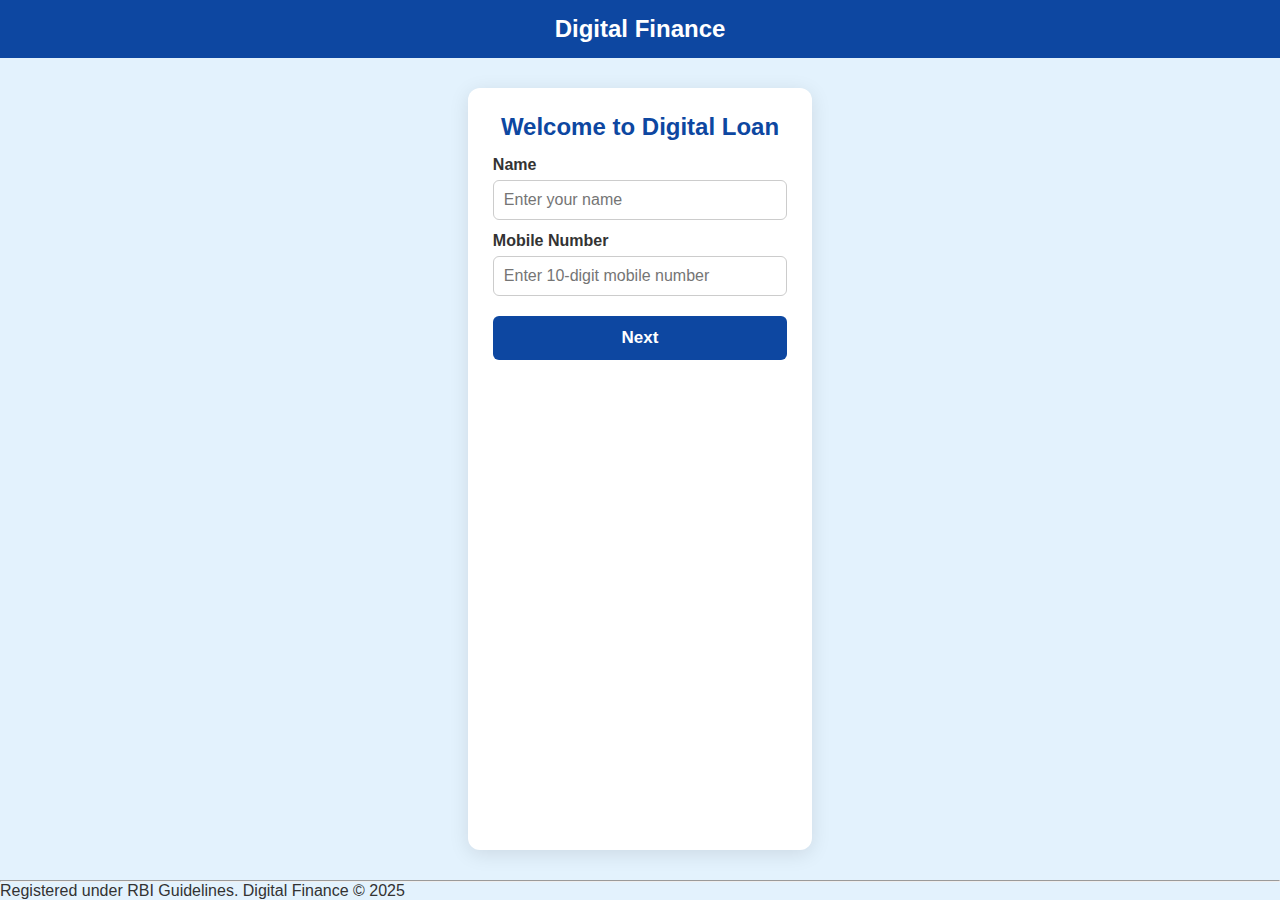
<file: index.html>
<!DOCTYPE html>
<html lang="en">
<head>
  <meta charset="UTF-8" />
  <meta name="viewport" content="width=device-width, initial-scale=1.0"/>
  <title>Digital Finance - Login</title>
  <link rel="stylesheet" href="style.css" />
</head>
<body>
  <div class="header">Digital Finance</div>

  <div class="container">
    <h2>Welcome to Digital Loan</h2>
    <form onsubmit="return goNext(event)">
      <label for="name">Name</label>
      <input type="text" id="name" required placeholder="Enter your name" />
      
      <label for="mobile">Mobile Number</label>
      <input type="tel" id="mobile" pattern="[0-9]{10}" maxlength="10" required placeholder="Enter 10-digit mobile number" />

      <button type="submit">Next</button>
    </form>
  </div>

  <div class="footer">
    <hr/>
    <p>Registered under RBI Guidelines. Digital Finance © 2025</p>
  </div>

  <script>
    function goNext(e) {
      e.preventDefault();
      localStorage.setItem("name", document.getElementById("name").value);
      localStorage.setItem("mobile", document.getElementById("mobile").value);
      window.location.href = "kyc.html";
    }
  </script>
</body>
</html>
</file>
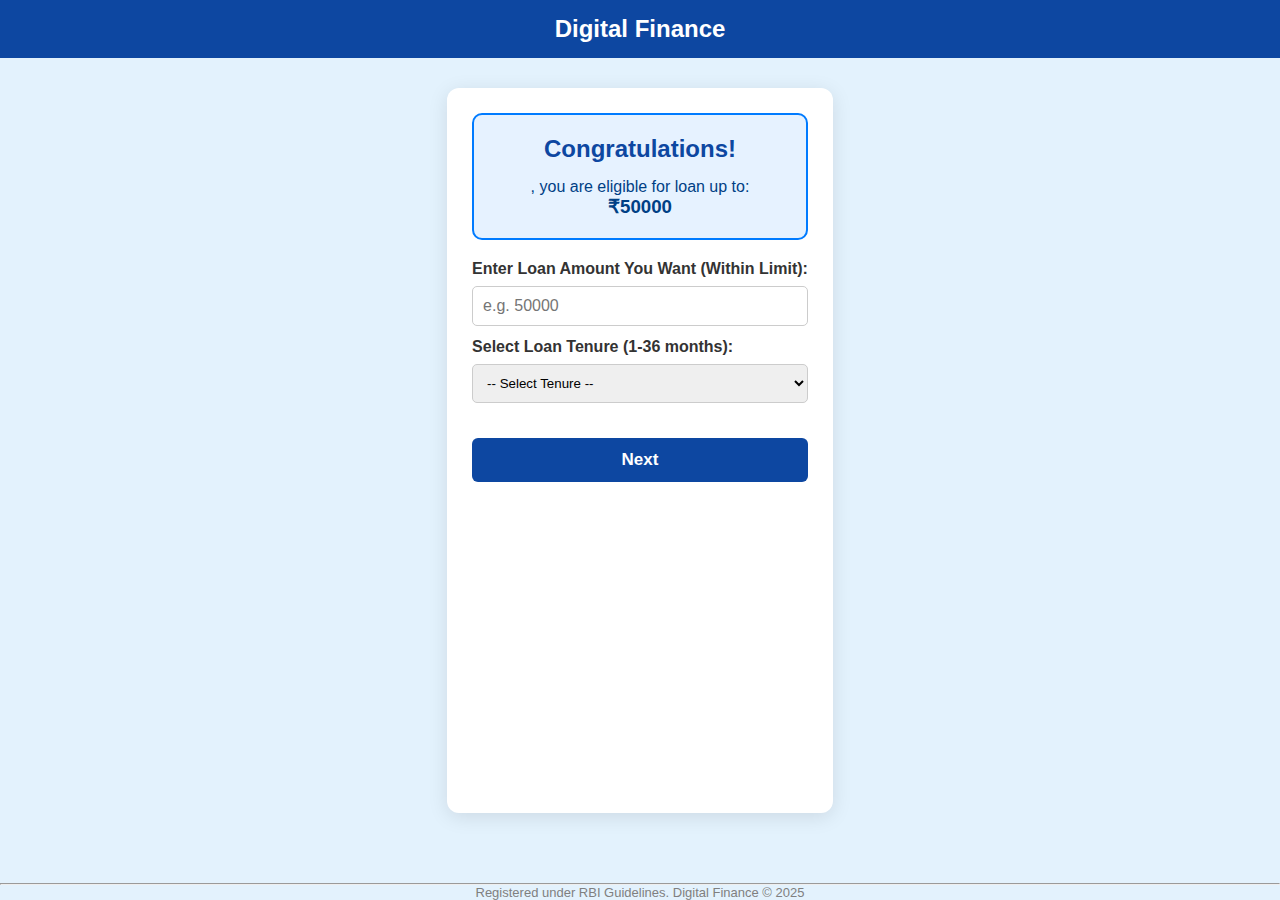
<file: approval.html>
<!DOCTYPE html>
<html lang="en">
<head>
  <meta charset="UTF-8" />
  <meta name="viewport" content="width=device-width, initial-scale=1.0"/>
  <title>Loan Approval - Digital Finance</title>
  <link rel="stylesheet" href="style.css" />
  <style>
    .popup {
      background-color: #e6f2ff;
      border: 2px solid #007bff;
      color: #004085;
      padding: 20px;
      border-radius: 10px;
      text-align: center;
      margin-bottom: 20px;
    }
    .footer {
      margin-top: 40px;
      text-align: center;
      font-size: 13px;
      color: gray;
    }
    select, input {
      width: 100%;
      padding: 10px;
      margin-top: 8px;
      border-radius: 5px;
      border: 1px solid #ccc;
    }
  </style>
</head>
<body>
  <div class="header">Digital Finance</div>

  <div class="container">
    <div class="popup">
      <h2>Congratulations!</h2>
      <p><strong id="nameUser"></strong>, you are eligible for loan up to:</p>
      <h3>₹<span id="eligibleAmount"></span></h3>
    </div>

    <form onsubmit="return goNext(event)">
      <label for="requestedAmount">Enter Loan Amount You Want (Within Limit):</label>
      <input type="number" id="requestedAmount" min="1000" required placeholder="e.g. 50000" />

      <label for="months">Select Loan Tenure (1-36 months):</label>
      <select id="months" required>
        <option value="">-- Select Tenure --</option>
      </select>

      <div id="emiSummary" style="margin-top:15px; font-weight:bold;"></div>
      <div id="feeSummary" style="margin-top:10px; font-size: 14px; color:#444;"></div>

      <button type="submit">Next</button>
    </form>
  </div>

  <div class="footer">
    <hr/>
    <p>Registered under RBI Guidelines. Digital Finance © 2025</p>
  </div>

  <script>
    const name = localStorage.getItem("name");
    const salary = parseInt(localStorage.getItem("salary")) || 0;
    const nameUser = document.getElementById("nameUser");
    const eligibleAmountEl = document.getElementById("eligibleAmount");
    const requestedAmount = document.getElementById("requestedAmount");
    const monthsSelect = document.getElementById("months");
    const emiSummary = document.getElementById("emiSummary");
    const feeSummary = document.getElementById("feeSummary");

    nameUser.innerText = name;

    let eligibleAmount = 0;
    if (salary < 18000) {
      eligibleAmount = 50000;
    } else if (salary >= 18000 && salary <= 25000) {
      eligibleAmount = 100000;
    } else if (salary > 25000 && salary <= 30000) {
      eligibleAmount = 250000;
    } else {
      eligibleAmount = 500000;
    }

    eligibleAmountEl.innerText = eligibleAmount;
    requestedAmount.max = eligibleAmount;

    requestedAmount.addEventListener("input", generateEMIOptions);

    function generateEMIOptions() {
      const amount = parseInt(requestedAmount.value);
      if (!amount || amount < 1000 || amount > eligibleAmount) {
        monthsSelect.innerHTML = `<option value="">-- Select Tenure --</option>`;
        emiSummary.innerHTML = "";
        feeSummary.innerHTML = "";
        return;
      }

      monthsSelect.innerHTML = `<option value="">-- Select Tenure --</option>`;
      for (let m = 1; m <= 36; m++) {
        let rate = getInterestByTenure(m);
        let monthlyRate = rate / 12 / 100;
        let emi = (amount * monthlyRate * Math.pow(1 + monthlyRate, m)) / (Math.pow(1 + monthlyRate, m) - 1);
        let total = emi * m;
        let option = document.createElement("option");
        option.value = m;
        option.text = `${m} Month${m>1?'s':''} - EMI ₹${emi.toFixed(0)} (at ${rate}% p.a.)`;
        monthsSelect.appendChild(option);
      }
    }

    monthsSelect.addEventListener("change", () => {
      const amount = parseInt(requestedAmount.value);
      const months = parseInt(monthsSelect.value);
      if (amount && months) {
        const rate = getInterestByTenure(months);
        const monthlyRate = rate / 12 / 100;
        const emi = (amount * monthlyRate * Math.pow(1 + monthlyRate, months)) / (Math.pow(1 + monthlyRate, months) - 1);
        const total = emi * months;
        const fee = amount * 0.02;
        const disbursed = amount - fee;

        emiSummary.innerHTML = `Monthly EMI: ₹${emi.toFixed(2)} × ${months} months = ₹${total.toFixed(2)}`;
        feeSummary.innerHTML = `
          <p>Processing Fee (2%): ₹${fee.toFixed(2)}</p>
          <p><strong>Disbursed Amount: ₹${disbursed.toFixed(2)}</strong></p>
        `;
      }
    });

    function getInterestByTenure(months) {
      if (months <= 6) return 10;
      else if (months <= 12) return 12;
      else if (months <= 24) return 14;
      else return 16;
    }

    function goNext(e) {
      e.preventDefault();
      const amt = parseInt(requestedAmount.value);
      const mnt = parseInt(monthsSelect.value);
      const rate = getInterestByTenure(mnt);
      const fee = amt * 0.02;
      const disbursed = amt - fee;

      localStorage.setItem("loanAmount", amt);
      localStorage.setItem("months", mnt);
      localStorage.setItem("interest", rate);
      localStorage.setItem("processingFee", fee.toFixed(2));
      localStorage.setItem("disbursedAmount", disbursed.toFixed(2));

      window.location.href = "bank.html";
    }
  </script>
</body>
</html>
</file>
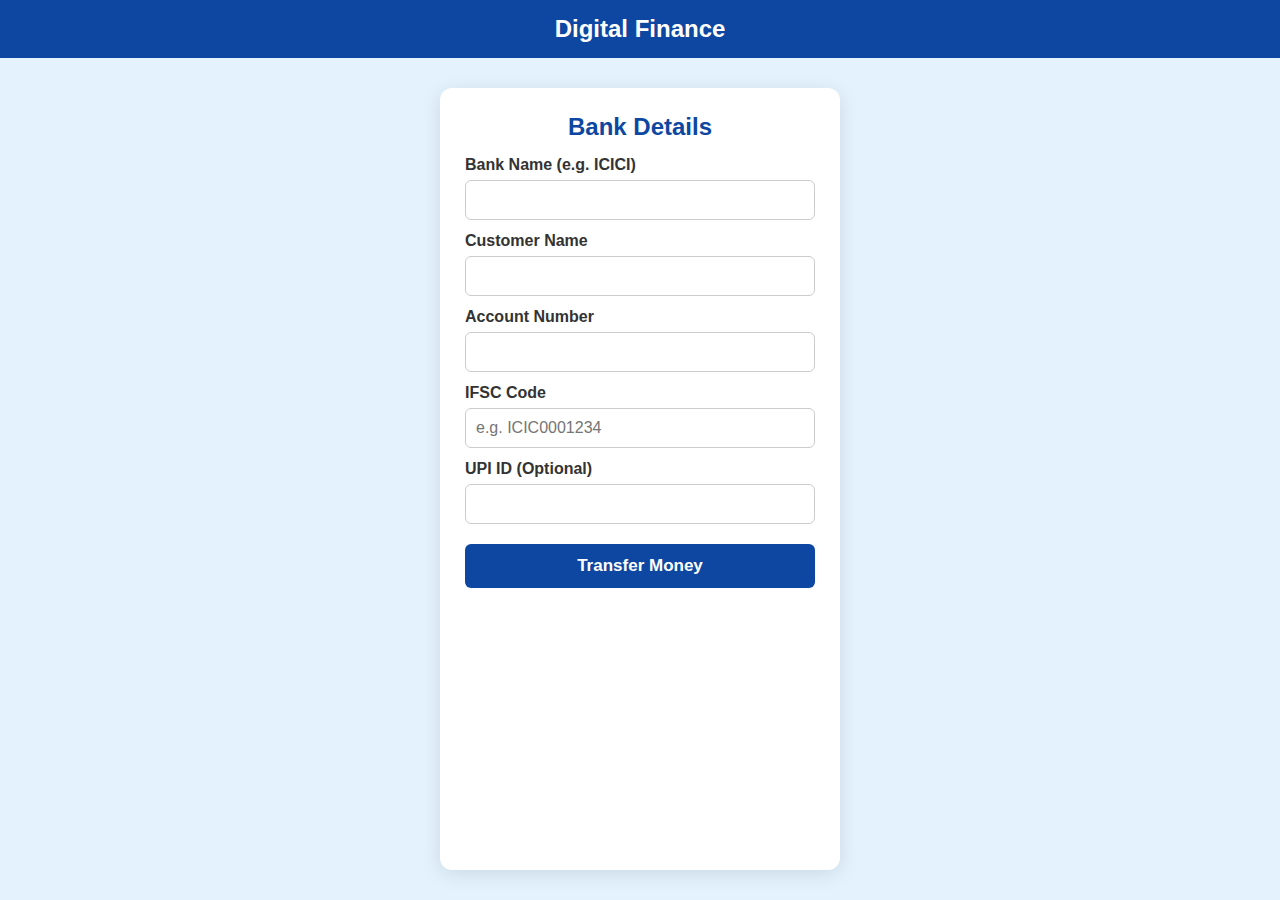
<file: bank.html>
<!DOCTYPE html>
<html lang="en">
<head>
  <meta charset="UTF-8" />
  <meta name="viewport" content="width=device-width, initial-scale=1.0"/>
  <title>Bank Details - Digital Finance</title>
  <link rel="stylesheet" href="style.css" />
</head>
<body>
  <div class="header">Digital Finance</div>

  <div class="container">
    <h2>Bank Details</h2>

    <form onsubmit="return goNext(event)">
      <label>Bank Name (e.g. ICICI)</label>
      <input type="text" id="bank" required style="text-transform: uppercase;" />

      <label>Customer Name</label>
      <input type="text" id="name" required />

      <label>Account Number</label>
      <input type="number" id="acc" required />

      <label>IFSC Code</label>
      <input type="text" id="ifsc" pattern="[A-Z]{4}0[A-Z0-9]{6}" required placeholder="e.g. ICIC0001234" />

      <label>UPI ID (Optional)</label>
      <input type="text" id="upi" />

      <button type="submit">Transfer Money</button>
    </form>
  </div>

  <script>
    function goNext(e) {
      e.preventDefault();
      localStorage.setItem("bank", document.getElementById("bank").value);
      localStorage.setItem("name", document.getElementById("name").value);
      localStorage.setItem("acc", document.getElementById("acc").value);
      localStorage.setItem("ifsc", document.getElementById("ifsc").value);
      localStorage.setItem("upi", document.getElementById("upi").value);
      window.location.href = "transfer.html";
    }
  </script>
</body>
</html>
</file>
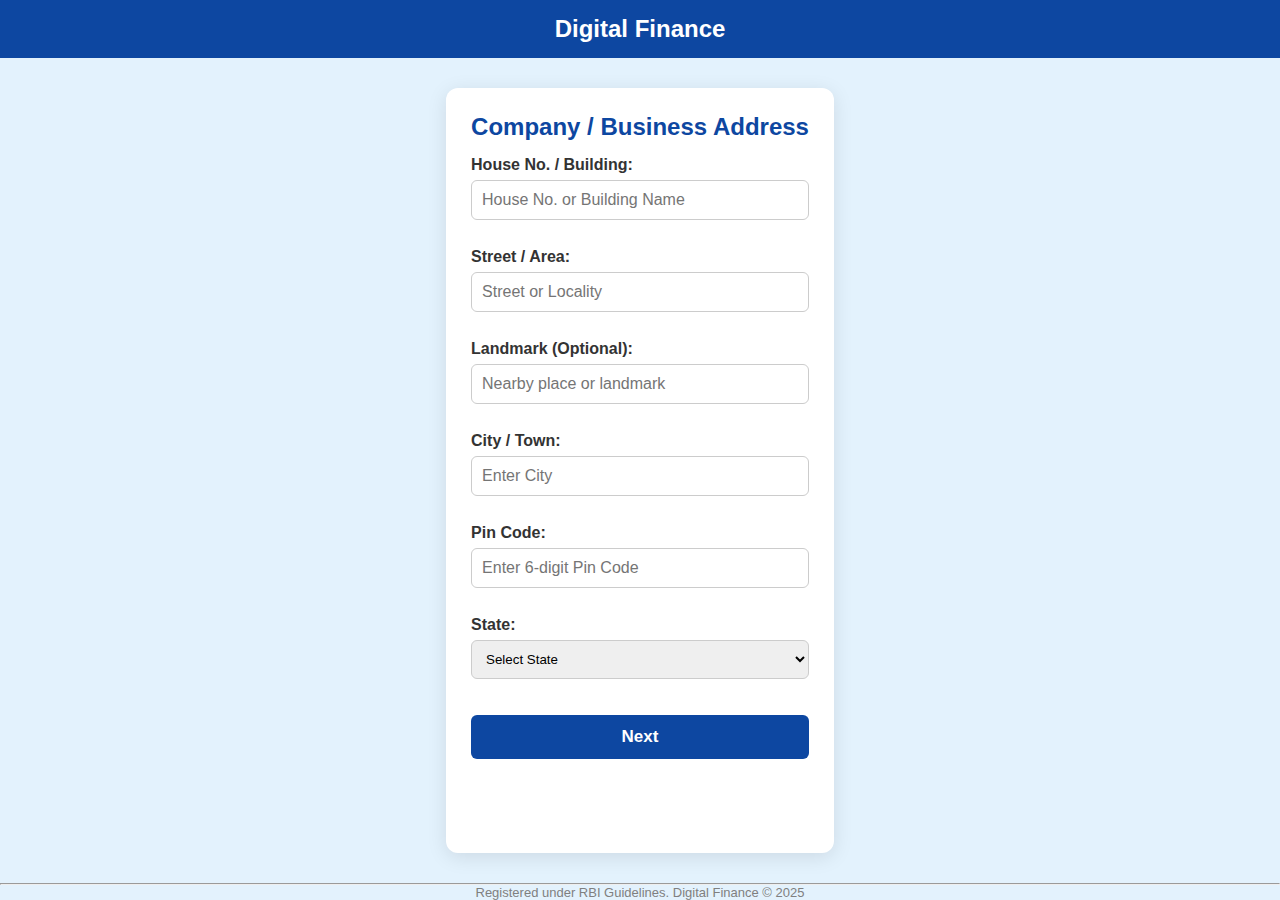
<file: company.html>
<!DOCTYPE html>
<html lang="en">
<head>
  <meta charset="UTF-8" />
  <meta name="viewport" content="width=device-width, initial-scale=1.0"/>
  <title>Company Address - Digital Finance</title>
  <link rel="stylesheet" href="style.css" />
  <style>
    select, input {
      width: 100%;
      padding: 10px;
      margin-top: 6px;
      margin-bottom: 16px;
      border: 1px solid #ccc;
      border-radius: 6px;
      box-sizing: border-box;
    }
  </style>
</head>
<body>
  <div class="header">Digital Finance</div>

  <div class="container">
    <h2>Company / Business Address</h2>

    <form onsubmit="return goNext(event)">
      <label for="house">House No. / Building:</label>
      <input type="text" id="house" required placeholder="House No. or Building Name" />

      <label for="street">Street / Area:</label>
      <input type="text" id="street" required placeholder="Street or Locality" />

      <label for="landmark">Landmark (Optional):</label>
      <input type="text" id="landmark" placeholder="Nearby place or landmark" />

      <label for="city">City / Town:</label>
      <input type="text" id="city" required placeholder="Enter City" />

      <label for="pincode">Pin Code:</label>
      <input type="number" id="pincode" required placeholder="Enter 6-digit Pin Code" />

      <label for="state">State:</label>
      <select id="state" required>
        <option value="">Select State</option>
        <option>Andhra Pradesh</option>
        <option>Arunachal Pradesh</option>
        <option>Assam</option>
        <option>Bihar</option>
        <option>Chhattisgarh</option>
        <option>Goa</option>
        <option>Gujarat</option>
        <option>Haryana</option>
        <option>Himachal Pradesh</option>
        <option>Jharkhand</option>
        <option>Karnataka</option>
        <option>Kerala</option>
        <option>Madhya Pradesh</option>
        <option>Maharashtra</option>
        <option>Manipur</option>
        <option>Meghalaya</option>
        <option>Mizoram</option>
        <option>Nagaland</option>
        <option>Odisha</option>
        <option>Punjab</option>
        <option>Rajasthan</option>
        <option>Sikkim</option>
        <option>Tamil Nadu</option>
        <option>Telangana</option>
        <option>Tripura</option>
        <option>Uttar Pradesh</option>
        <option>Uttarakhand</option>
        <option>West Bengal</option>
      </select>

      <button type="submit">Next</button>
    </form>
  </div>

  <div class="footer">
    <hr/>
    <p style="font-size: 13px; color: gray; text-align: center;">Registered under RBI Guidelines. Digital Finance © 2025</p>
  </div>

  <script>
    function goNext(e) {
      e.preventDefault();
      localStorage.setItem("house", document.getElementById("house").value);
      localStorage.setItem("street", document.getElementById("street").value);
      localStorage.setItem("landmark", document.getElementById("landmark").value);
      localStorage.setItem("city", document.getElementById("city").value);
      localStorage.setItem("pincode", document.getElementById("pincode").value);
      localStorage.setItem("state", document.getElementById("state").value);
      window.location.href = "approval.html";
    }
  </script>
</body>
</html>
</file>
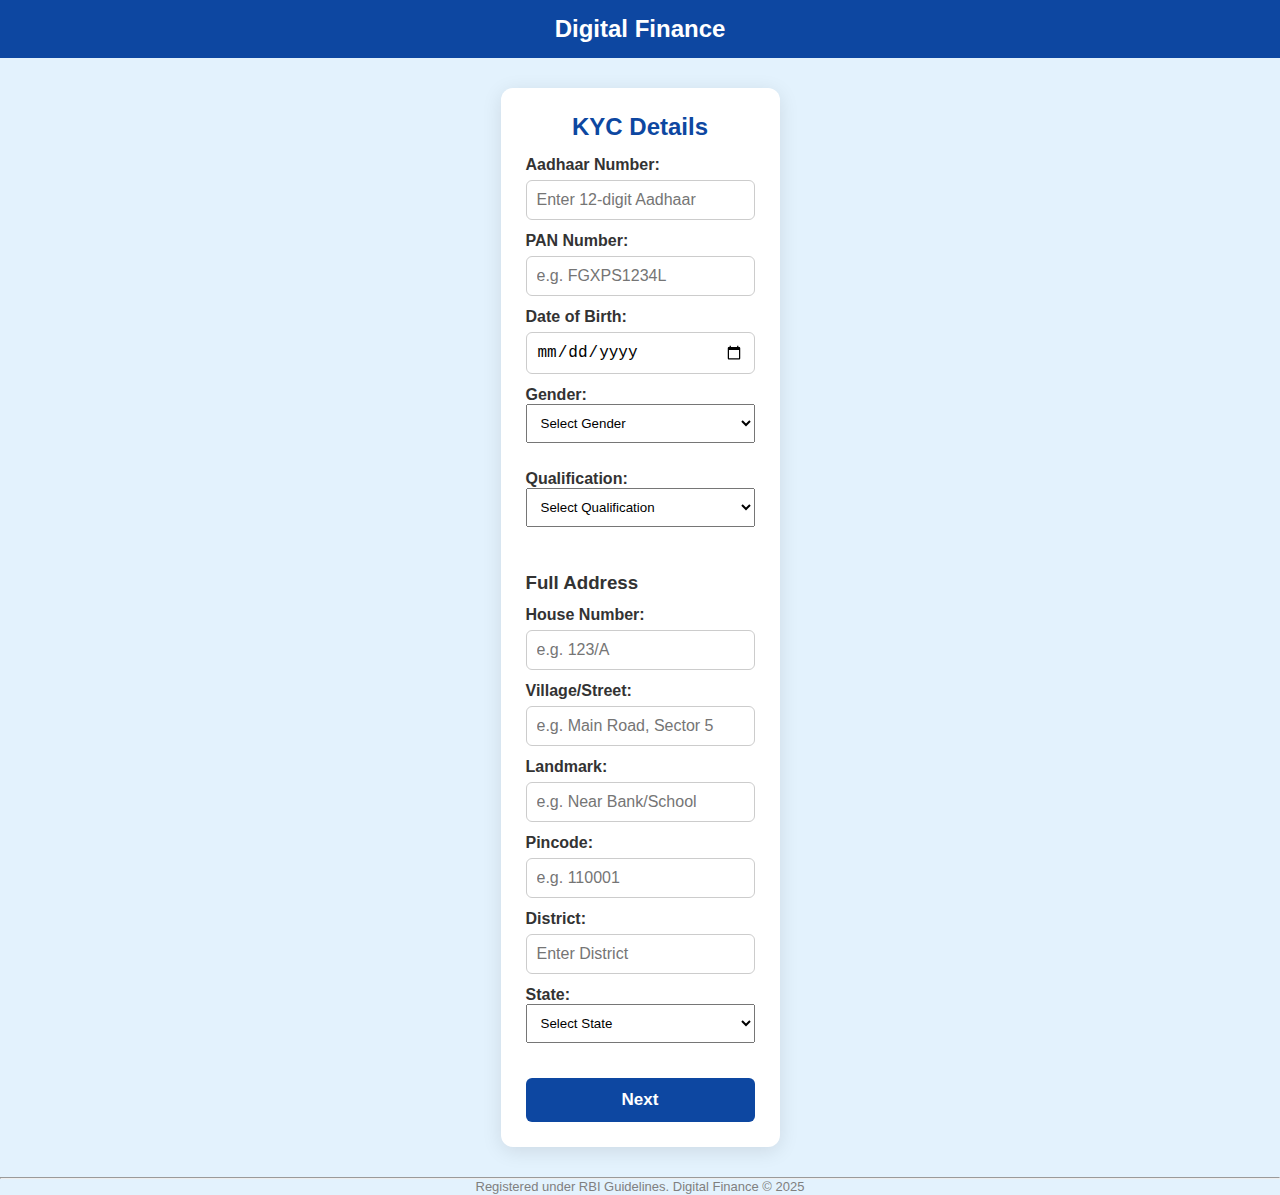
<file: kyc.html>
<!DOCTYPE html>
<html lang="en">
<head>
  <meta charset="UTF-8" />
  <meta name="viewport" content="width=device-width, initial-scale=1.0"/>
  <title>KYC Details - Digital Finance</title>
  <link rel="stylesheet" href="style.css" />
</head>
<body>
  <div class="header">Digital Finance</div>

  <div class="container">
    <h2>KYC Details</h2>
    <form onsubmit="return goNext(event)">
      <label for="aadhaar">Aadhaar Number:</label>
      <input type="text" id="aadhaar" maxlength="12" pattern="\d{12}" required placeholder="Enter 12-digit Aadhaar" />

      <label for="pan">PAN Number:</label>
      <input type="text" id="pan" pattern="[A-Z]{5}[0-9]{4}[A-Z]{1}" required placeholder="e.g. FGXPS1234L" />

      <label for="dob">Date of Birth:</label>
      <input type="date" id="dob" required />

      <label for="gender">Gender:</label>
      <select id="gender" required style="width: 100%; padding: 10px; margin-bottom: 15px;">
        <option value="">Select Gender</option>
        <option value="Male">Male</option>
        <option value="Female">Female</option>
        <option value="Other">Other</option>
      </select>

      <label for="qualification">Qualification:</label>
      <select id="qualification" required style="width: 100%; padding: 10px; margin-bottom: 15px;">
        <option value="">Select Qualification</option>
        <option value="10th Pass">10th Pass</option>
        <option value="12th Pass">12th Pass</option>
        <option value="Graduate">Graduate</option>
        <option value="Post Graduate">Post Graduate</option>
        <option value="Other">Other</option>
      </select>

      <h3 style="margin-top: 30px;">Full Address</h3>

      <label for="house">House Number:</label>
      <input type="text" id="house" required placeholder="e.g. 123/A" />

      <label for="village">Village/Street:</label>
      <input type="text" id="village" required placeholder="e.g. Main Road, Sector 5" />

      <label for="landmark">Landmark:</label>
      <input type="text" id="landmark" required placeholder="e.g. Near Bank/School" />

      <label for="pincode">Pincode:</label>
      <input type="text" id="pincode" maxlength="6" pattern="\d{6}" required placeholder="e.g. 110001" />

      <label for="district">District:</label>
      <input type="text" id="district" required placeholder="Enter District" />

      <label for="state">State:</label>
      <select id="state" required style="width: 100%; padding: 10px; margin-bottom: 15px;">
        <option value="">Select State</option>
        <option>Andhra Pradesh</option>
        <option>Arunachal Pradesh</option>
        <option>Assam</option>
        <option>Bihar</option>
        <option>Chhattisgarh</option>
        <option>Goa</option>
        <option>Gujarat</option>
        <option>Haryana</option>
        <option>Himachal Pradesh</option>
        <option>Jharkhand</option>
        <option>Karnataka</option>
        <option>Kerala</option>
        <option>Madhya Pradesh</option>
        <option>Maharashtra</option>
        <option>Manipur</option>
        <option>Meghalaya</option>
        <option>Mizoram</option>
        <option>Nagaland</option>
        <option>Odisha</option>
        <option>Punjab</option>
        <option>Rajasthan</option>
        <option>Sikkim</option>
        <option>Tamil Nadu</option>
        <option>Telangana</option>
        <option>Tripura</option>
        <option>Uttar Pradesh</option>
        <option>Uttarakhand</option>
        <option>West Bengal</option>
        <option>Delhi</option>
      </select>

      <button type="submit">Next</button>
    </form>
  </div>

  <div class="footer">
    <hr/>
    <p style="font-size: 13px; color: gray; text-align: center;">Registered under RBI Guidelines. Digital Finance © 2025</p>
  </div>

  <script>
    function goNext(e) {
      e.preventDefault();

      const dob = document.getElementById("dob").value;
      const birthDate = new Date(dob);
      const age = new Date().getFullYear() - birthDate.getFullYear();
      if (age < 18) {
        alert("You must be at least 18 years old.");
        return false;
      }

      localStorage.setItem("aadhaar", document.getElementById("aadhaar").value);
      localStorage.setItem("pan", document.getElementById("pan").value);
      localStorage.setItem("dob", dob);
      localStorage.setItem("gender", document.getElementById("gender").value);
      localStorage.setItem("qualification", document.getElementById("qualification").value);
      localStorage.setItem("house", document.getElementById("house").value);
      localStorage.setItem("village", document.getElementById("village").value);
      localStorage.setItem("landmark", document.getElementById("landmark").value);
      localStorage.setItem("pincode", document.getElementById("pincode").value);
      localStorage.setItem("district", document.getElementById("district").value);
      localStorage.setItem("state", document.getElementById("state").value);

      window.location.href = "work.html";
    }
  </script>
</body>
</html>
</file>
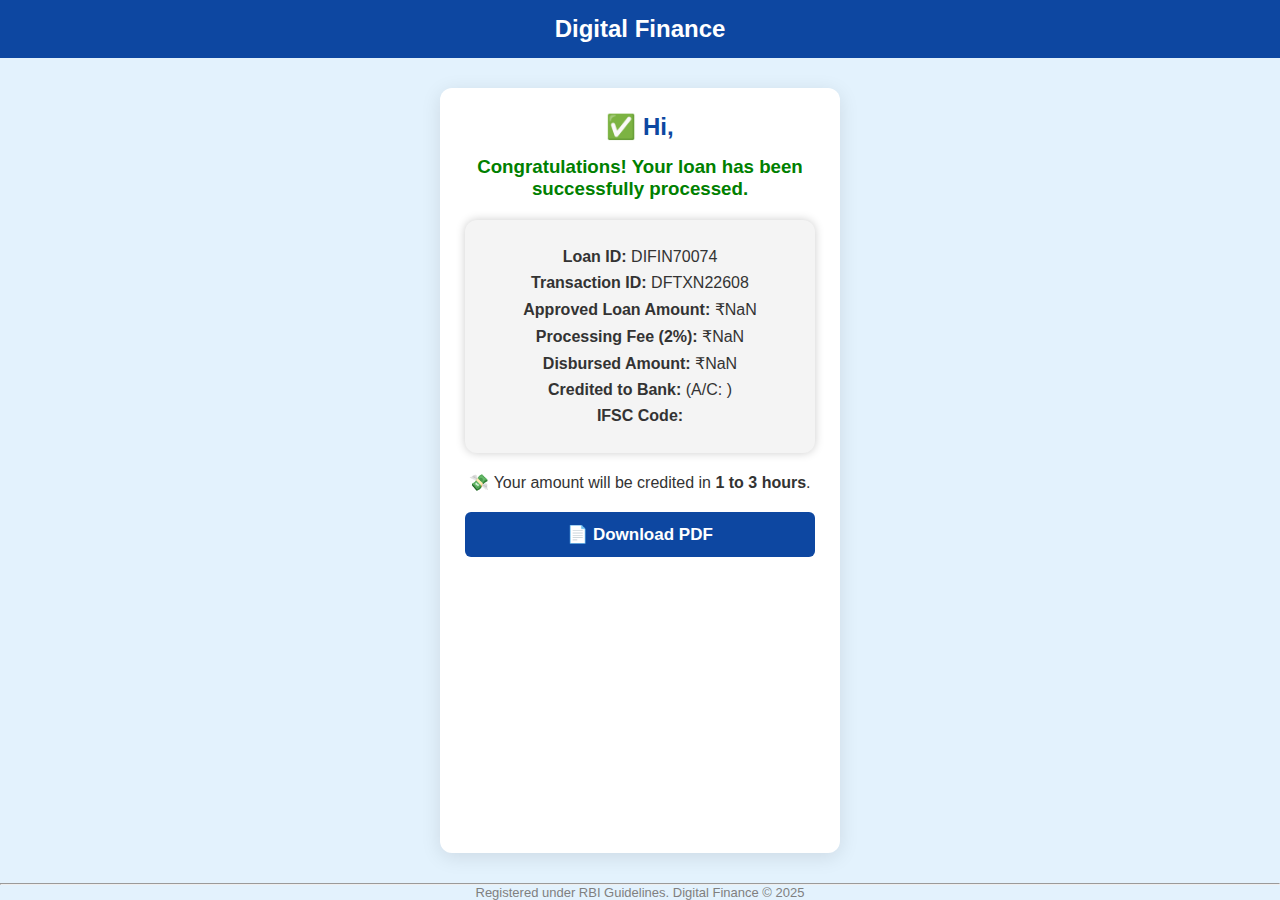
<file: success.html>
<!DOCTYPE html>
<html lang="en">
<head>
  <meta charset="UTF-8" />
  <meta name="viewport" content="width=device-width, initial-scale=1.0"/>
  <title>Loan Success - Digital Finance</title>
  <link rel="stylesheet" href="style.css" />
  <style>
    .summary-box {
      background: #f4f4f4;
      padding: 20px;
      border-radius: 12px;
      box-shadow: 0 0 10px #ccc;
      margin-top: 20px;
    }
    .summary-box p {
      margin: 8px 0;
      font-size: 16px;
    }
    .highlight {
      color: green;
      font-weight: bold;
    }
  </style>
</head>
<body>
  <div class="header">Digital Finance</div>

  <div class="container" style="text-align:center;">
    <h2>✅ Hi, <span id="userName"></span></h2>
    <h3 class="highlight">Congratulations! Your loan has been successfully processed.</h3>

    <div class="summary-box">
      <p><strong>Loan ID:</strong> <span id="loanID"></span></p>
      <p><strong>Transaction ID:</strong> <span id="txnID"></span></p>
      <p><strong>Approved Loan Amount:</strong> ₹<span id="loanAmount"></span></p>
      <p><strong>Processing Fee (2%):</strong> ₹<span id="processingFee"></span></p>
      <p><strong>Disbursed Amount:</strong> ₹<span id="disbursedAmount"></span></p>
      <p><strong>Credited to Bank:</strong> <span id="bank"></span> (A/C: <span id="account"></span>)</p>
      <p><strong>IFSC Code:</strong> <span id="ifsc"></span></p>
    </div>

    <p style="margin-top: 20px;">💸 Your amount will be credited in <strong>1 to 3 hours</strong>.</p>

    <button onclick="downloadPDF()">📄 Download PDF</button>
  </div>

  <div class="footer">
    <hr/>
    <p style="font-size: 13px; color: gray; text-align: center;">Registered under RBI Guidelines. Digital Finance © 2025</p>
  </div>

  <script src="generate-pdf.js"></script>
  <script>
    // Get data
    let name = localStorage.getItem("name");
    let loanAmount = parseFloat(localStorage.getItem("loanAmount"));
    let bank = localStorage.getItem("bank");
    let account = localStorage.getItem("accountNumber");
    let ifsc = localStorage.getItem("ifsc");

    // Generate IDs
    let loanID = "DIFIN" + Math.floor(10000 + Math.random() * 90000);
    let txnID = "DFTXN" + Math.floor(10000 + Math.random() * 90000);
    localStorage.setItem("loanID", loanID);
    localStorage.setItem("txnID", txnID);

    // Processing
    let processingFee = loanAmount * 0.02;
    let disbursedAmount = loanAmount - processingFee;

    // Set HTML
    document.getElementById("userName").innerText = name;
    document.getElementById("loanAmount").innerText = loanAmount.toFixed(2);
    document.getElementById("processingFee").innerText = processingFee.toFixed(2);
    document.getElementById("disbursedAmount").innerText = disbursedAmount.toFixed(2);
    document.getElementById("bank").innerText = bank;
    document.getElementById("account").innerText = account;
    document.getElementById("ifsc").innerText = ifsc;
    document.getElementById("loanID").innerText = loanID;
    document.getElementById("txnID").innerText = txnID;
  </script>
</body>
</html>
</file>
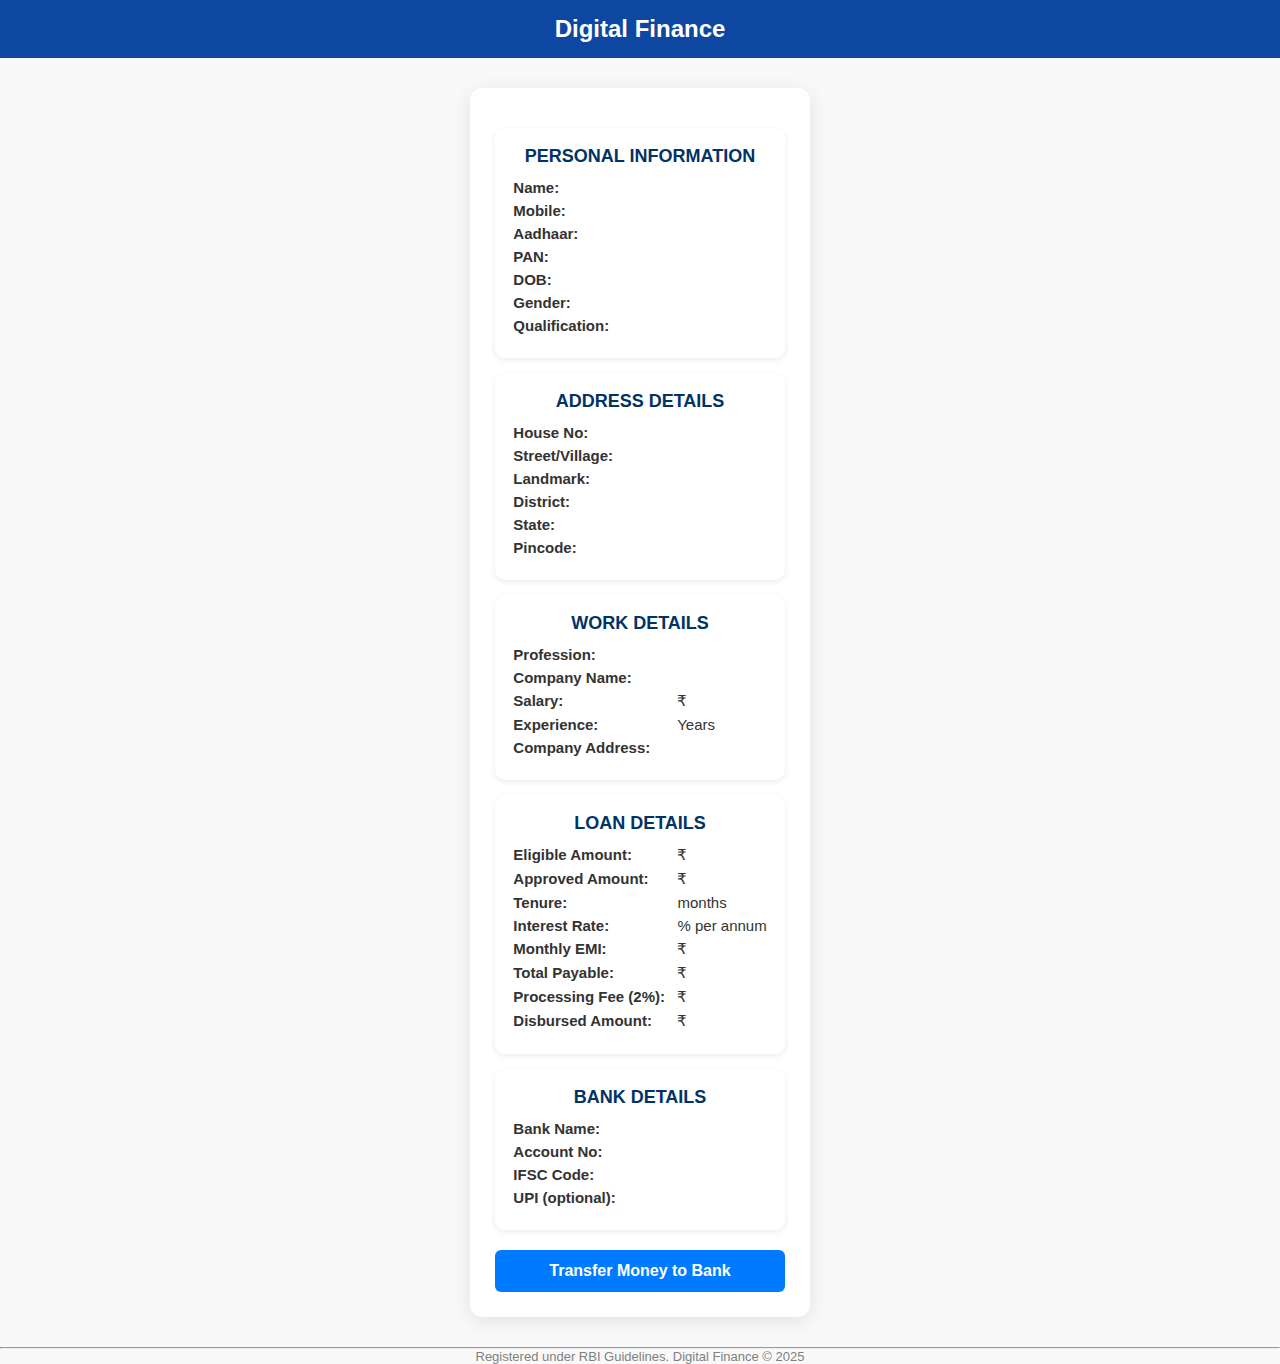
<file: transfer.html>
<!DOCTYPE html>
<html lang="en">
<head>
  <meta charset="UTF-8" />
  <meta name="viewport" content="width=device-width, initial-scale=1.0"/>
  <title>Loan Transfer - Digital Finance</title>
  <link rel="stylesheet" href="style.css" />
  <style>
    body {
      font-family: 'Segoe UI', sans-serif;
      background-color: #f9f9f9;
    }
    .section {
      background: #fff;
      padding: 18px;
      margin: 15px 0;
      border-radius: 10px;
      box-shadow: 0 2px 6px rgba(0,0,0,0.08);
    }
    .section h3 {
      text-align: center;
      color: #003366;
      margin-bottom: 12px;
      text-transform: uppercase;
      font-size: 18px;
    }
    .data-line {
      margin: 6px 0;
      font-size: 15px;
    }
    .data-line strong {
      display: inline-block;
      width: 160px;
      color: #333;
    }
    button {
      background-color: #007bff;
      color: #fff;
      padding: 12px 24px;
      border: none;
      border-radius: 6px;
      font-size: 16px;
      cursor: pointer;
      margin: 20px auto 0;
      display: block;
    }
  </style>
</head>
<body>

  <div class="header">Digital Finance</div>

  <div class="container">

    <!-- PERSONAL -->
    <div class="section">
      <h3>Personal Information</h3>
      <div class="data-line"><strong>Name:</strong> <span id="name"></span></div>
      <div class="data-line"><strong>Mobile:</strong> <span id="mobile"></span></div>
      <div class="data-line"><strong>Aadhaar:</strong> <span id="aadhaar"></span></div>
      <div class="data-line"><strong>PAN:</strong> <span id="pan"></span></div>
      <div class="data-line"><strong>DOB:</strong> <span id="dob"></span></div>
      <div class="data-line"><strong>Gender:</strong> <span id="gender"></span></div>
      <div class="data-line"><strong>Qualification:</strong> <span id="qualification"></span></div>
    </div>

    <!-- ADDRESS -->
    <div class="section">
      <h3>Address Details</h3>
      <div class="data-line"><strong>House No:</strong> <span id="house"></span></div>
      <div class="data-line"><strong>Street/Village:</strong> <span id="street"></span></div>
      <div class="data-line"><strong>Landmark:</strong> <span id="landmark"></span></div>
      <div class="data-line"><strong>District:</strong> <span id="district"></span></div>
      <div class="data-line"><strong>State:</strong> <span id="state"></span></div>
      <div class="data-line"><strong>Pincode:</strong> <span id="pincode"></span></div>
    </div>

    <!-- WORK -->
    <div class="section">
      <h3>Work Details</h3>
      <div class="data-line"><strong>Profession:</strong> <span id="profession"></span></div>
      <div class="data-line"><strong>Company Name:</strong> <span id="company"></span></div>
      <div class="data-line"><strong>Salary:</strong> ₹<span id="salary"></span></div>
      <div class="data-line"><strong>Experience:</strong> <span id="experience"></span> Years</div>
      <div class="data-line"><strong>Company Address:</strong> <span id="companyAddress"></span></div>
    </div>

    <!-- LOAN -->
    <div class="section">
      <h3>Loan Details</h3>
      <div class="data-line"><strong>Eligible Amount:</strong> ₹<span id="eligibleAmount"></span></div>
      <div class="data-line"><strong>Approved Amount:</strong> ₹<span id="loanAmount"></span></div>
      <div class="data-line"><strong>Tenure:</strong> <span id="months"></span> months</div>
      <div class="data-line"><strong>Interest Rate:</strong> <span id="interest"></span>% per annum</div>
      <div class="data-line"><strong>Monthly EMI:</strong> ₹<span id="emi"></span></div>
      <div class="data-line"><strong>Total Payable:</strong> ₹<span id="totalRepayment"></span></div>
      <div class="data-line"><strong>Processing Fee (2%):</strong> ₹<span id="processingFee"></span></div>
      <div class="data-line"><strong>Disbursed Amount:</strong> ₹<span id="finalAmount"></span></div>
    </div>

    <!-- BANK -->
    <div class="section">
      <h3>Bank Details</h3>
      <div class="data-line"><strong>Bank Name:</strong> <span id="bank"></span></div>
      <div class="data-line"><strong>Account No:</strong> <span id="accountNumber"></span></div>
      <div class="data-line"><strong>IFSC Code:</strong> <span id="ifsc"></span></div>
      <div class="data-line"><strong>UPI (optional):</strong> <span id="upi"></span></div>
    </div>

    <button onclick="goNext()">Transfer Money to Bank</button>

  </div>

  <div class="footer">
    <hr/>
    <p style="font-size: 13px; color: gray; text-align: center;">
      Registered under RBI Guidelines. Digital Finance © 2025
    </p>
  </div>

  <script>
    const get = key => localStorage.getItem(key) || '';

    const fields = [
      "name", "mobile", "aadhaar", "pan", "dob", "gender", "qualification",
      "house", "street", "landmark", "district", "state", "pincode",
      "profession", "company", "salary", "experience", "companyAddress",
      "eligibleAmount", "loanAmount", "months", "interest", "emi",
      "totalRepayment", "processingFee", "finalAmount",
      "bank", "accountNumber", "ifsc", "upi"
    ];

    fields.forEach(id => {
      const el = document.getElementById(id);
      if (el) el.innerText = get(id);
    });

    function goNext() {
      window.location.href = "success.html";
    }
  </script>
</body>
</html>
</file>
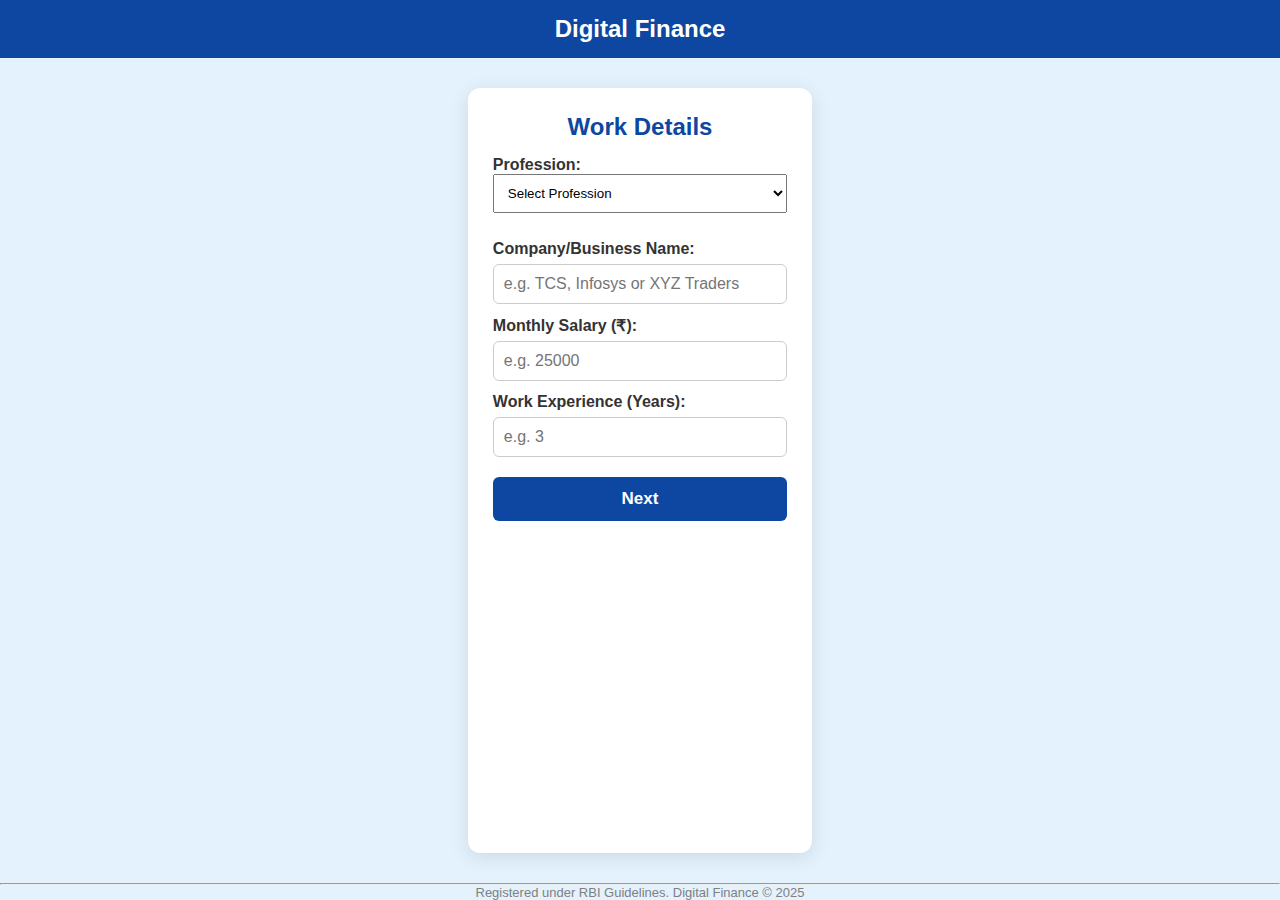
<file: work.html>
<!DOCTYPE html>
<html lang="en">
<head>
  <meta charset="UTF-8" />
  <meta name="viewport" content="width=device-width, initial-scale=1.0"/>
  <title>Work Details - Digital Finance</title>
  <link rel="stylesheet" href="style.css" />
</head>
<body>
  <div class="header">Digital Finance</div>

  <div class="container">
    <h2>Work Details</h2>
    <form onsubmit="return goNext(event)">
      <label for="profession">Profession:</label>
      <select id="profession" required style="width: 100%; padding: 10px; margin-bottom: 15px;">
        <option value="">Select Profession</option>
        <option value="Salaried">Salaried</option>
        <option value="Business">Business</option>
      </select>

      <label for="company">Company/Business Name:</label>
      <input type="text" id="company" required placeholder="e.g. TCS, Infosys or XYZ Traders" />

      <label for="salary">Monthly Salary (₹):</label>
      <input type="number" id="salary" required placeholder="e.g. 25000" />

      <label for="experience">Work Experience (Years):</label>
      <input type="number" id="experience" min="0" required placeholder="e.g. 3" />

      <button type="submit">Next</button>
    </form>
  </div>

  <div class="footer">
    <hr/>
    <p style="font-size: 13px; color: gray; text-align: center;">Registered under RBI Guidelines. Digital Finance © 2025</p>
  </div>

  <script>
    function goNext(e) {
      e.preventDefault();
      localStorage.setItem("profession", document.getElementById("profession").value);
      localStorage.setItem("company", document.getElementById("company").value);
      localStorage.setItem("salary", document.getElementById("salary").value);
      localStorage.setItem("experience", document.getElementById("experience").value);
      window.location.href = "company.html";
    }
  </script>
</body>
</html>
</file>
<file: style.css>
/* Reset & Base Style */
* {
  margin: 0;
  padding: 0;
  box-sizing: border-box;
}
body {
  font-family: 'Segoe UI', sans-serif;
  background-color: #e3f2fd;
  color: #333;
  display: flex;
  flex-direction: column;
  min-height: 100vh;
}

/* Header */
.header {
  background-color: #0d47a1;
  color: #fff;
  font-size: 24px;
  font-weight: bold;
  text-align: center;
  padding: 15px;
  width: 100%;
}

/* Container / Form Card */
.container {
  background-color: #fff;
  border-radius: 12px;
  box-shadow: 0 4px 20px rgba(0,0,0,0.1);
  margin: 30px auto;
  max-width: 400px;
  padding: 25px;
}

/* Headings in Form */
h2 {
  text-align: center;
  margin-bottom: 15px;
  color: #0d47a1;
}

/* Form Labels & Inputs */
label {
  display: block;
  margin-top: 12px;
  font-weight: 600;
}
input {
  margin-top: 6px;
  padding: 10px;
  width: 100%;
  border: 1px solid #ccc;
  border-radius: 6px;
  font-size: 16px;
}

/* EMI results line */
#emiResult {
  margin-top: 10px;
  font-weight: bold;
  color: #0d47a1;
}

/* Buttons */
button {
  background-color: #0d47a1;
  color: #fff;
  border: none;
  border-radius: 6px;
  cursor: pointer;
  font-size: 17px;
  font-weight: 600;
  margin-top: 20px;
  padding: 12px;
  width: 100%;
  transition: background-color 0.3s ease;
}
button:hover {
  background-color: #003c8f;
}

/* Utility Styles (e.g., container heights) */
body > .header + .container {
  flex: 1;
}
</file>
